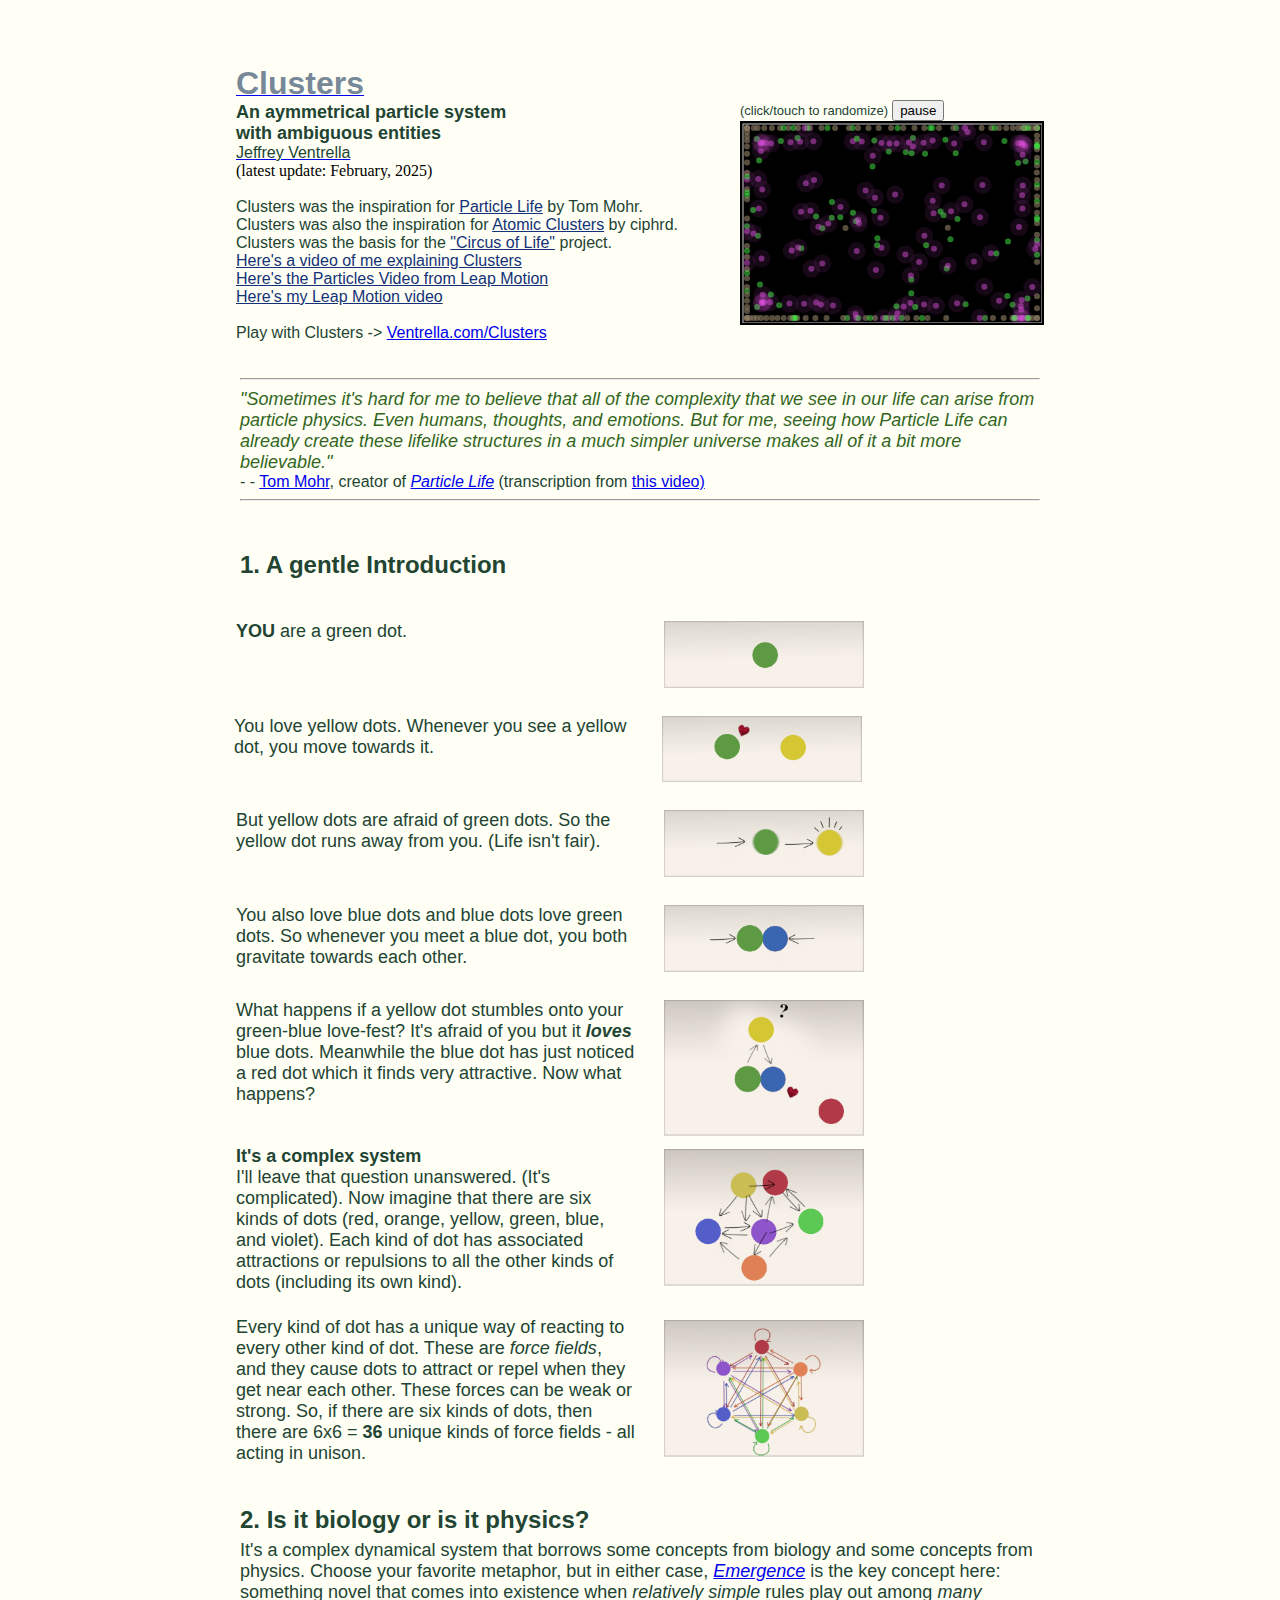
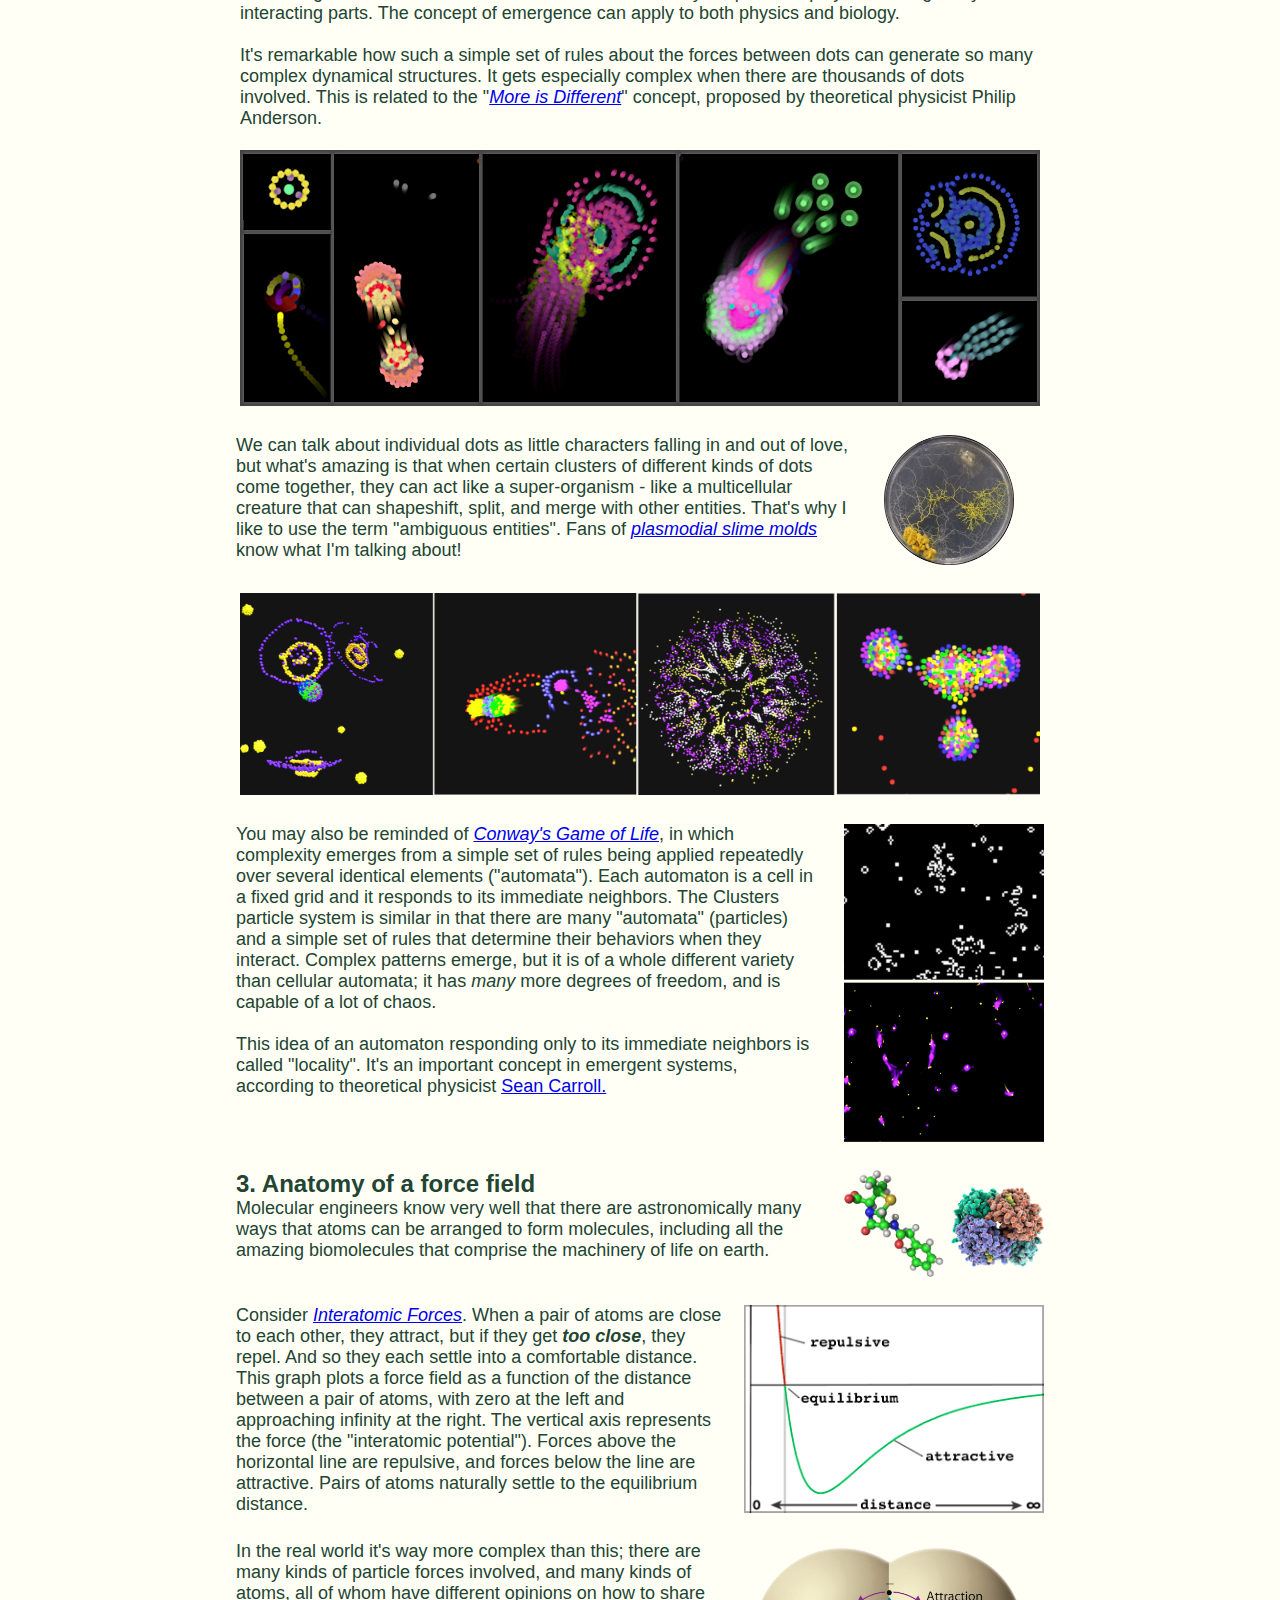
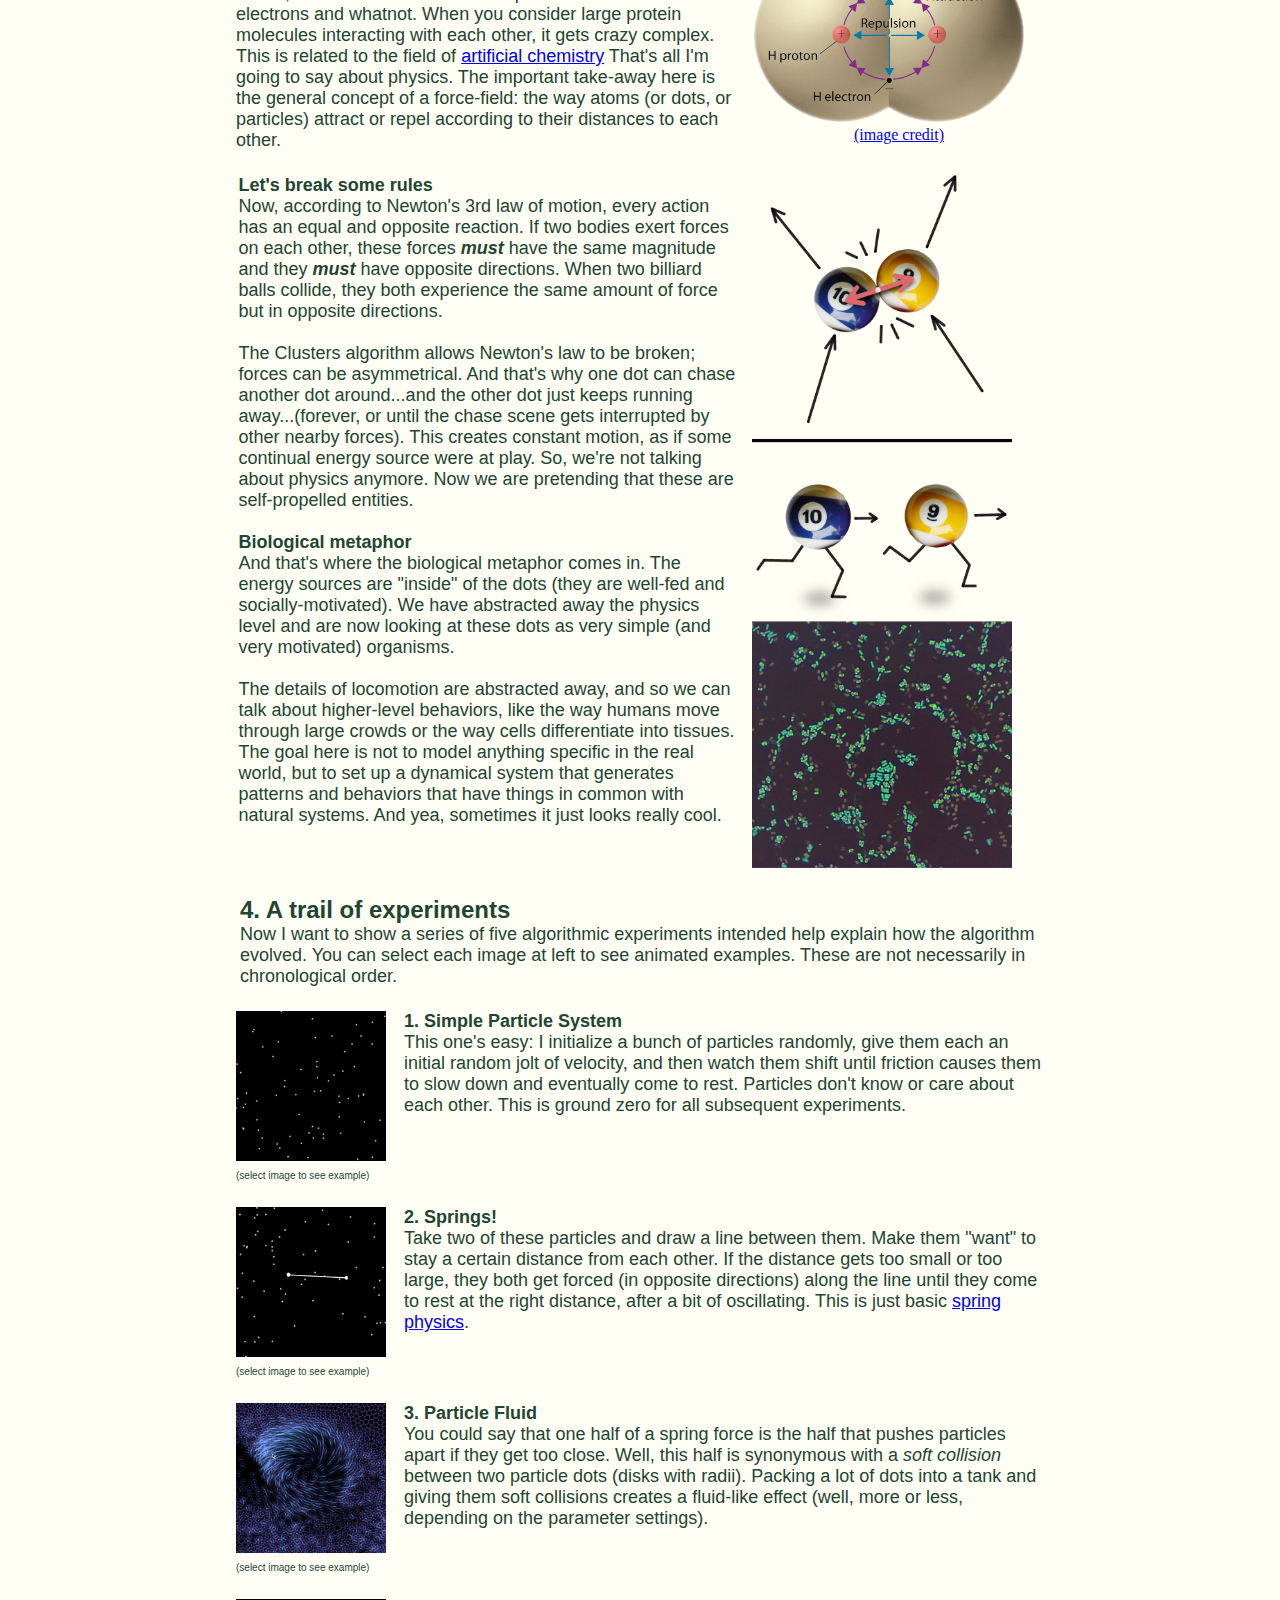
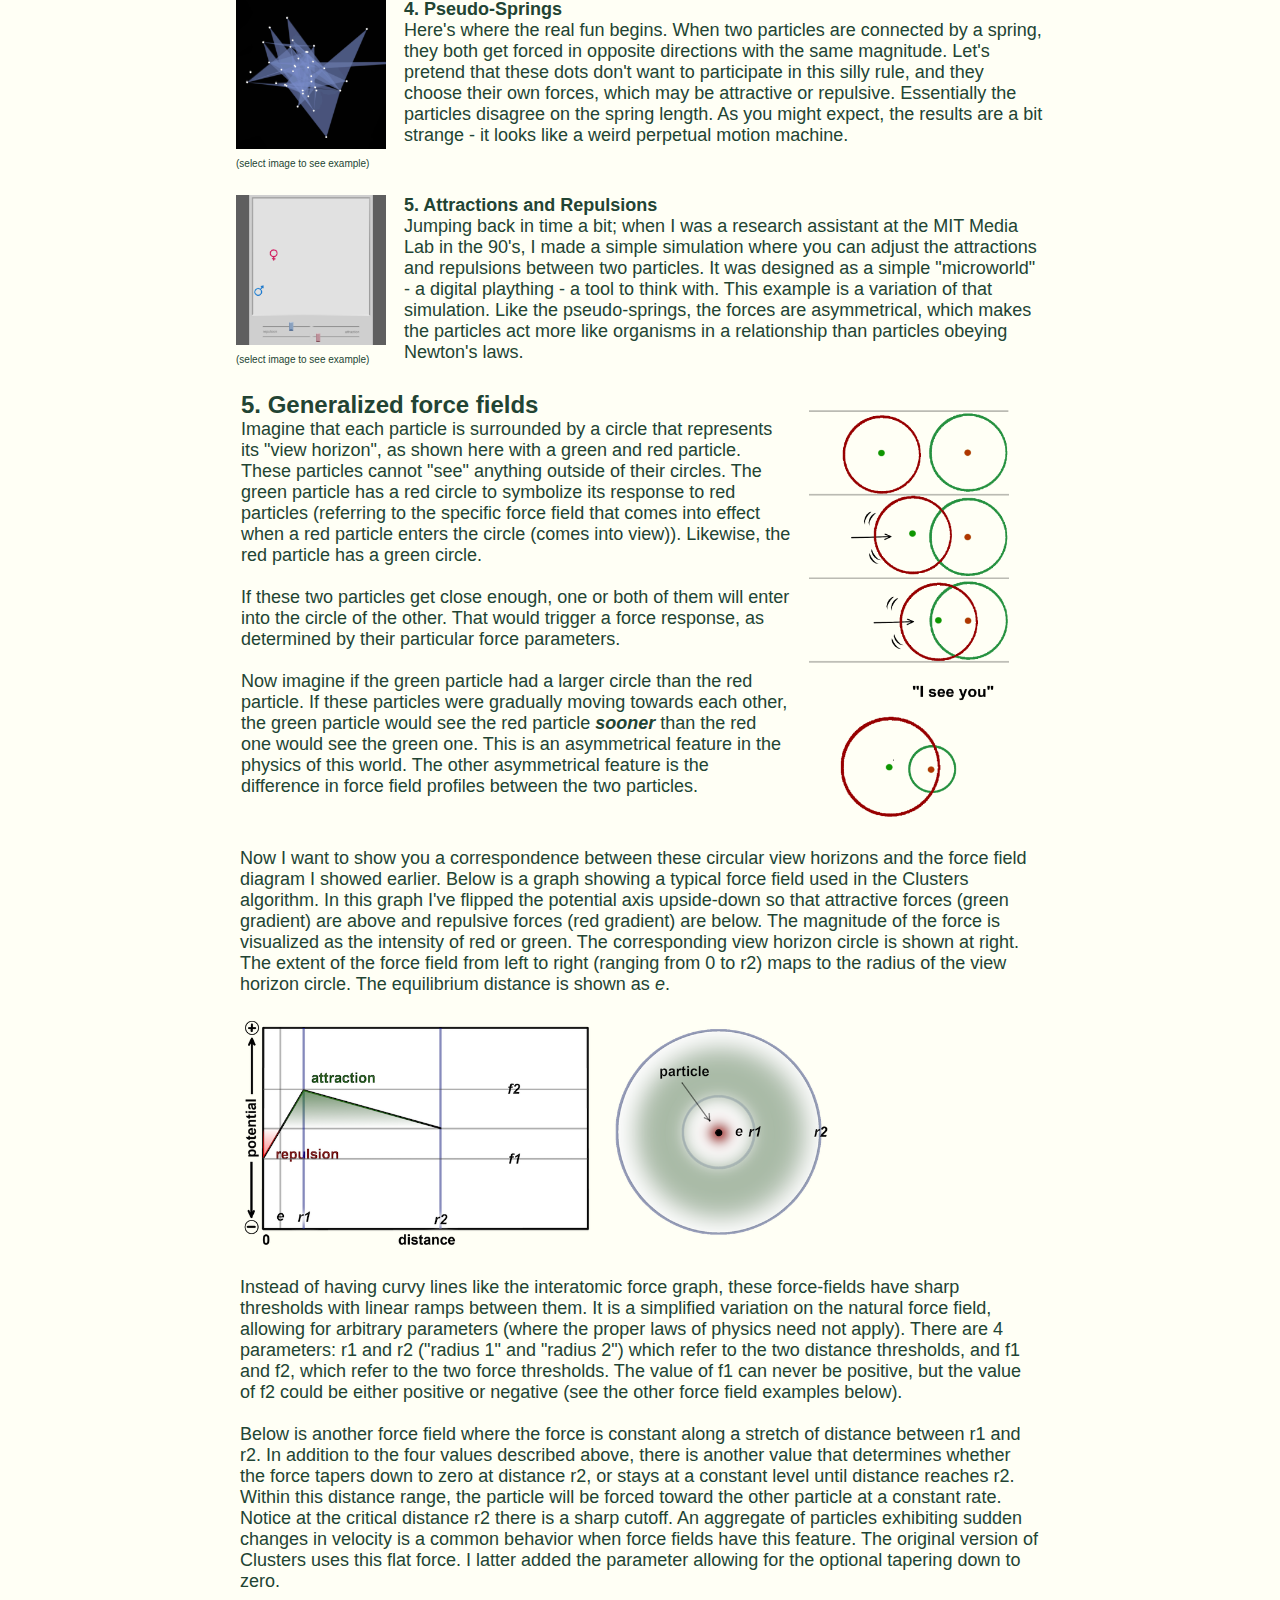
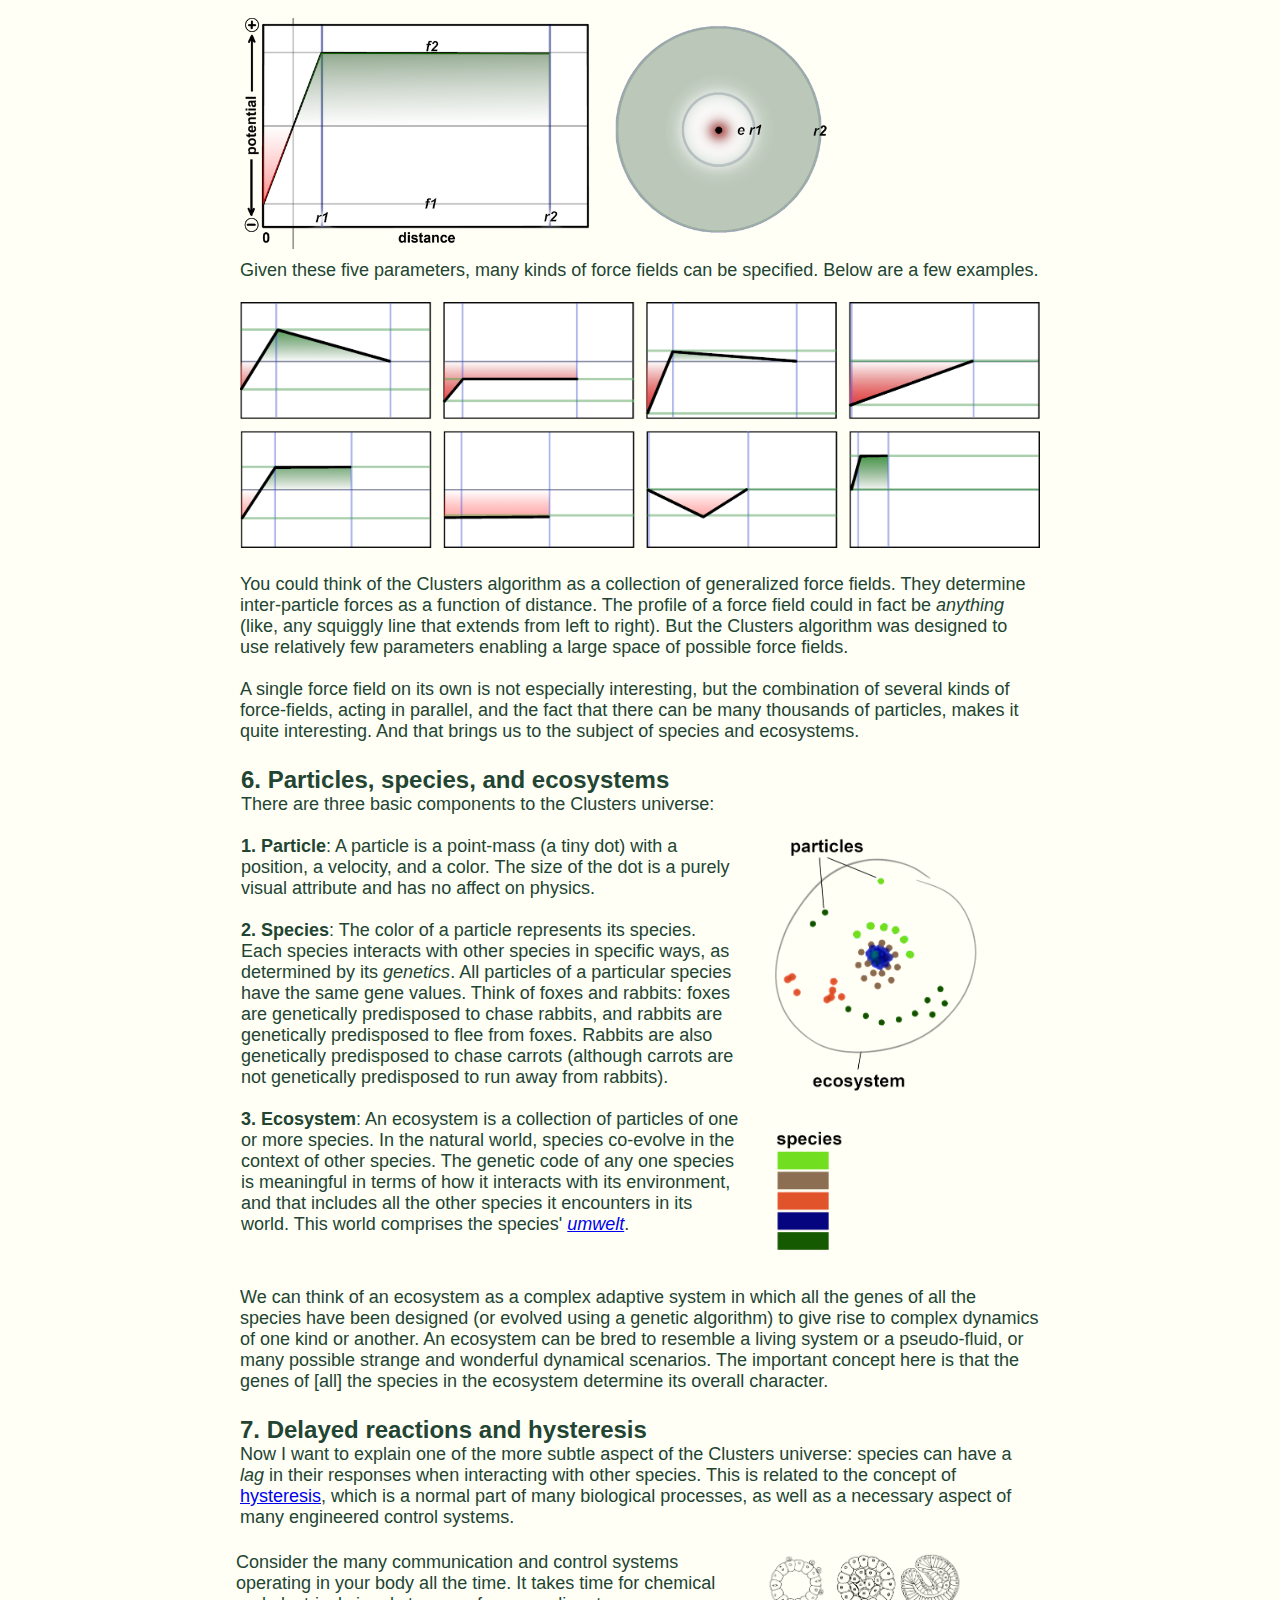
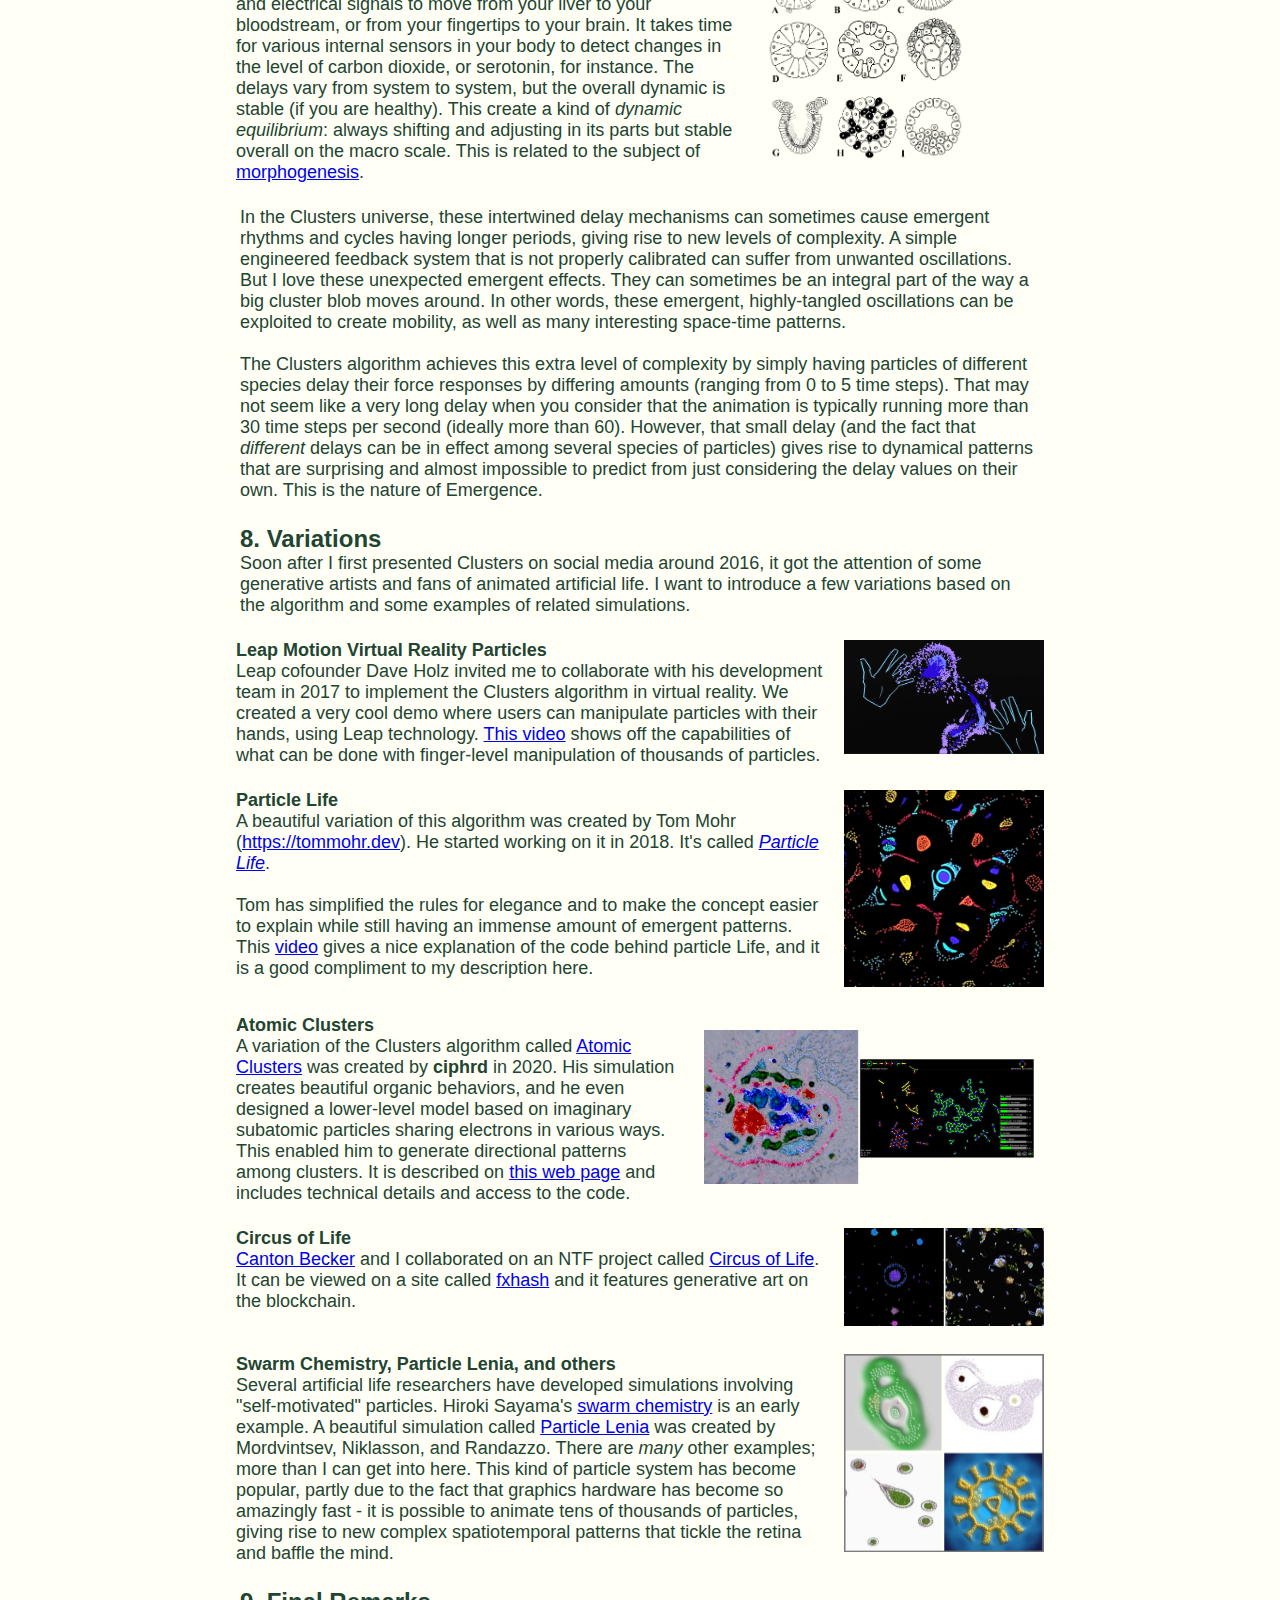
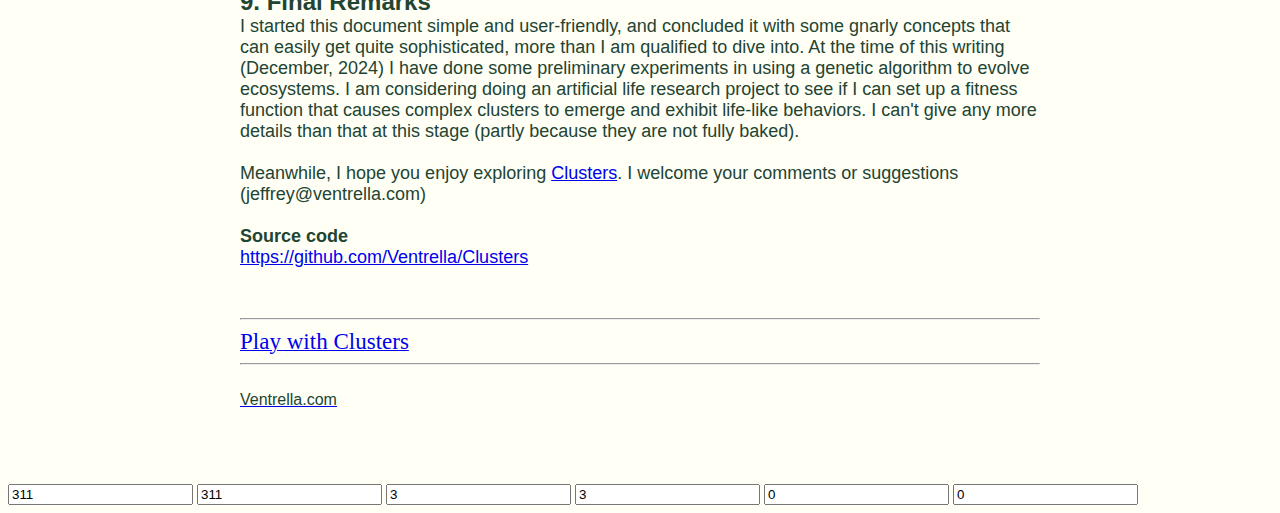
<file: intro.html>
﻿<!DOCTYPE html>
<html>
	<head>
		<title>
			Intro to Clusters
		</title>
	</head>
	<body 
		style="background-color: rgb(255, 255, 245);" 

		onload   = "clusters = new Clusters(); clusters.setCanvasSize( 300, 200 );  clusters.initialize(); adjustCanvas();"
	>
	
		<canvas id = "clustersCanvas" width="300" height="200" style="border: 2px solid black; background-color: #f0f0f0; display: block;"></canvas>		
		
		<script type = "text/javascript" src = "js/Math.js" 		></script>
		<script type = "text/javascript" src = "js/Vector2D.js" 	></script>
		<script type = "text/javascript" src = "js/GA.js"	 		></script>
		<script type = "text/javascript" src = "js/Species.js" 		></script>
		<script type = "text/javascript" src = "js/Particle.js" 	></script>
		<script type = "text/javascript" src = "js/Ecosystem.js"	></script>
		<script type = "text/javascript" src = "js/Sensor.js"		></script>
		<script type = "text/javascript" src = "js/ForceEditor.js" 	></script>
		<script type = "text/javascript" src = "js/View.js" 		></script>
		<script type = "text/javascript" src = "js/Clusters.js" 	></script>
        <div id = "mainPanel">
				
        <center>
        	<br>
        	<br>
        	<br>
			<table>
				<tr>
					<td valign = top width = 500  >		
						<a href="https://ventrella.com/Clusters/" target="_blank" >
							<font size = 6 face='Arial' color=#778899><b>Clusters</b></font>
						</a> 
						<br>   
						<font size = 4 face='Arial' color=#224433><b>An aymmetrical particle system <br>with ambiguous entities</b></font>		    
						<br>
						<a href="https://ventrella.com/Clusters/" target="_blank" >
							<font size = 3 face='Arial' color=#224433>Jeffrey Ventrella </font> 
						</a>  
						<br>(latest update: February, 2025)
						<br>
						<br>
						<font size = 3 face='Arial' color=#224433>	    
							Clusters was the inspiration for 
							<a href="https://particle-life.com/" target="_blank" style="color: rgb( 20, 50, 120);" >Particle Life</a> by Tom Mohr.
							<br>
							Clusters was  also the inspiration for 
							<a href="https://ciphrd.com/2020/06/01/atomic-clusters-a-molecular-particle-based-simulation/" 
							target="_blank" style="color: rgb( 20, 50, 120);" >Atomic Clusters</a> by ciphrd.
							<br>
							Clusters was the basis for the
							<a href="https://www.fxhash.xyz/generative/3377" 
							target="_blank" style="color: rgb( 20, 50, 120);" > "Circus of Life"</a> project.
							<br>
							<a href="https://vimeo.com/222974687" target="_blank" style="color: rgb( 20, 50, 120);" >
							Here's a video of me explaining Clusters</a>
							<br>
							<a href="https://www.youtube.com/watch?v=2GNmNjME2vg" target="_blank" style="color: rgb( 20, 50, 120);" >
							Here's the Particles Video from Leap Motion</a>
							<br>
							<a href="https://vimeo.com/275016027" target="_blank" style="color: rgb( 20, 50, 120);" >Here's my Leap Motion video</a>
							<br>
							<br>
						</font>
						<font size = 3 face='Arial' color=#224433>Play with Clusters ->
							<a href="http://www.ventrella.com/Clusters" target="_blank" >Ventrella.com/Clusters</a> 
						</font>
					</td>
					<td >		
						<!-- set canvas to be here -->
						<br>
						<font size = 2 face='Arial' color=#224433>(click/touch to randomize)</font>
						<button id = "buttonFreeze" class = "buttonClass" onmousedown  = "clusters.togglePause();" >pause</button>  						
					</td>
				</tr>
			</table>
        </center>

		<script>
			// JavaScript function to move the canvas into the table after page load
			function adjustCanvas() {
				// Get the canvas element
				var canvas = document.getElementById('clustersCanvas');
				
				// Find the second <td> (the placeholder where canvas should go)
				var tableCell = document.querySelector('table tr td:nth-child(2)');
				
				// Append the canvas to the second table cell
				tableCell.appendChild(canvas);
				
				// Adjust canvas drawing surface size
				canvas.width = 300;  // Set the internal drawing width (in pixels)
				canvas.height = 200; // Set the internal drawing height (in pixels)

				// Adjust the display size of the canvas (via CSS)
				canvas.style.width = "300px";  // Set visual display width (can be responsive if needed)
				canvas.style.height = "200px"; // Set visual display height (can be responsive if needed)
				
clusters.loadEcosystem( ECO_SMALL_BANG );				
			}
		</script>		
		
		<script>
			document.getElementById('clustersCanvas').addEventListener('click', function(event) {
				//var rect = this.getBoundingClientRect();
				//var mouseX = event.clientX - rect.left;
				//var mouseY = event.clientY - rect.top;
				//console.log('Mouse clicked at:', mouseX, mouseY);
		    	clusters.loadEcosystem( ECO_SMALL_BANG );
			});
		</script>		
		
        <center>
			<table>
				<tr>
					<td valign = top width = 800  >		        
						<font size = 4 face='Arial' color=#336622>
							<br>
							<hr>
							<em>"Sometimes it's hard for me to believe that all of the 
							complexity that we see in our life can arise from particle 
							physics. Even humans, thoughts, and emotions. But for me, 
							seeing how Particle Life can already create these lifelike 
							structures in a much simpler universe makes all of it a bit 
							more believable."
							</em>
							<br>
						</font>	
						<font size = 3 face='Arial' color=#224433>
							  - - <a href="https://tommohr.dev" target="_blank" >Tom Mohr</a>,
							  creator of 
							  <a href="https://particle-life.com/" target="_blank" ><em>Particle Life</em></a>
							   (transcription from 
					 		<a href="https://www.youtube.com/watch?v=p4YirERTVF0" target="_blank" >this video)</a>								 
							<br>
							<hr>
							<br>
							<br>
						</font>	
					</td>
				</tr>
			</table>
        
        
        
<!--        
			<table>
				<tr>
					<td valign = top width = 500  >		
						<a href="https://ventrella.com/Clusters/" target="_blank" >
							<font size = 6 face='Arial' color=#556688><b>Clusters</b></font>
						</a> 
						<br>   
						<font size = 4 face='Arial' color=#224433><b>An emergent particle system with ambiguous entities</b></font>		    
						<br>
						<br>
						<font size = 3 face='Arial' color=#224433>Jeffrey Ventrella, 2024</font>	
(<a href="http://www.ventrella.com" target="_blank" >Ventrella.com</a>)
							    
					</td>
					<td valign = top width = 300  >		
						<canvas id = "demoCanvas" width = 300 height = 200 data1 = 11 ></canvas>
					</td>
				</tr>
			</table>
-->



			<table>
				<tr>
					<td valign = top width = 800  >		
						<font size = 5 face='Arial' color=#224433>
							 <b>1. A gentle Introduction</b> 
						</font>	
					</td>
				</tr>
			</table>
			<br>
			<br>
			<!--
			<table>
				<tr>
					<td valign = top width = 400  >		
						<font size = 4 face='Arial' color=#224433>
							Here's how it works: 
						</font>	
					</td>
					<td width = 400  >		
					</td>
				</tr>
			</table>
			-->
			<table>
				<tr>
					<td valign = top width = 400  >		
						<font size = 4 face='Arial' color=#224433>
							<b>YOU</b> are a green dot. 
						</font>	
					</td>
					</td>
					<td width = 20  ></td>
					<td width = 380  >		
						<img src = "images/green-dot.png" width = 200></img></a>	
					</td>
				</tr>
			</table>
			<br>
			<table>
				<tr>
					<td valign = top width = 400  >		
						<font size = 4 face='Arial' color=#224433>
							You love yellow dots. Whenever you see a yellow dot, you move towards it.  
						</font>	
					</td>
					</td>
					<td width = 20  ></td>
					<td width = 380  >		
						<img src = "images/green-yellow.png" width = 200></img></a>	
					<td>
				</tr>
			</table>
			<br>
			<table>
				<tr>
					<td valign = top width = 400  >		
						<font size = 4 face='Arial' color=#224433>
							But yellow dots are afraid of green dots. 
							So the yellow dot runs away from you. (Life isn't fair). 
						</font>	
					</td>
					<td valign = top width = 20  ></td>
					<td valign = top width = 380  >		
						<img src = "images/green-yellow-chase.png" width = 200></img></a>	
					</td>
				</tr>
			</table>
			<br>
			<table>
				<tr>
					<td valign = top width = 400  >		
						<font size = 4 face='Arial' color=#224433>
							You also love blue dots and blue dots love green dots. So whenever you meet a blue dot,
							you both gravitate towards each other. 
						</font>	
					</td>
					<td width = 20  ></td>
					<td width = 380  >		
						<img src = "images/green-blue.png" width = 200></img></a>	
					</td>
				</tr>
			</table>
			<br>
			<table>
				<tr>
					<td valign = top width = 400  >		
						<font size = 4 face='Arial' color=#224433>
							What happens if a yellow dot stumbles onto your green-blue 
							love-fest? It's afraid of you but it <em><b>loves</b></em> blue dots. 
							Meanwhile the blue dot has just noticed a red dot 
							which it finds very attractive. Now what happens?
						</font>	
					</td>
					<td width = 20  ></td>
					<td width = 380  >		
						<img src = "images/stumble.png" width = 200></img></a>	
					</td>
				</tr>
			</table>	
			<table>
				<tr>
					<td  valign = top width = 400  >		
						<font size = 4 face='Arial' color=#224433>
							<b>It's a complex system</b>
						</font>	
						<br>
						<font size = 4 face='Arial' color=#224433>
							I'll leave that question unanswered. (It's complicated). 
							Now imagine that there are six kinds of dots (red, orange, 
							yellow, green, blue, and violet). Each kind of dot has associated 
							attractions or repulsions to all the other kinds of dots 
							(including its own kind). 
						</font>	
					</td>
					<td width = 20  ></td>
					<td width = 380  >		
						<img src = "images/six-colors.png" width = 200></img></a>	
					</td>
				</tr>
			</table>
			<br>
			<table>
				<tr>
					<td valign = top width = 400 >		
						<font size = 4 face='Arial' color=#224433>
							Every kind of dot has a unique way of reacting to every 
							other kind of dot. These are <em>force fields</em>, and they cause 
							dots to attract or repel when they get near each other. These 
							forces can be weak or strong. So, if there are six kinds of 
							dots, then there are 6x6 = <b>36</b> unique 
							kinds of force fields - all acting in unison.							
						</font>	
					</td>
					<td width = 20  ></td>
					<td width = 380  >		
						<img src = "images/graph.png" width = 200></img></a>	
					</td>
				</tr>
			</table>
			<br>
			<br>
			<table>
				<tr>
					<td valign = top width = 800  >		
						<font size = 5 face='Arial' color=#224433>
							<b>2. Is it biology or is it physics?</b> 
						</font>	
					</td>
				</tr>
			</table>
			<table>
				<tr>
					<td valign = top width = 800  >
						<font size = 4 face='Arial' color=#224433>
							It's a complex dynamical system that borrows some concepts from 
							biology and some concepts from physics. Choose your favorite 
							metaphor, but in either case, 
							<a href="https://en.wikipedia.org/wiki/Emergence" target="_blank" ><em>Emergence</em></a>							
							is the key concept here: something novel that comes into existence 
							when <em>relatively simple</em> rules play out among <em>many</em> 
							interacting parts. The concept of emergence can apply to both physics and biology.
							<br>
							<br>
							It's remarkable how such a simple 
							set of rules about the forces between dots can generate so many 
							complex dynamical structures. It gets especially complex when 
							there are thousands of dots involved. This is related to the 
							"<a href="https://www.nature.com/articles/s42254-022-00483-x" target="_blank" ><em>More is Different</em></a>"
							concept, proposed by theoretical physicist Philip Anderson.
							<br>
							<br>
							<img src = "images/entities.png" width = 800></img></a>	
						</font>	
					</td>
				</tr>
			</table>
			<br>
			
			
			<table>
				<tr>
					<td valign = top width = 620 >		
						<font size = 4 face='Arial' color=#224433>
							We can talk about individual dots as little characters falling 
							in and out of love, but what's amazing is that when certain 
							clusters of different kinds of dots come together, they can 
							act like a super-organism - like a multicellular creature that
							can shapeshift, split, and merge with other entities. 
							That's why I like to use the term "ambiguous entities". Fans of 
							<a href="https://en.wikipedia.org/wiki/Slime_mold" target="_blank" ><em>plasmodial slime molds</em></a>
							know what I'm talking about!							
						</font>	
					</td>
					<td width = 20  ></td>
					<td width = 160  >		
						<a href="https://en.wikipedia.org/wiki/Slime_mold" target="_blank" >
						<img src = "images/slime.png" width = 130></img></a>
					</td>
				</tr>
			</table>
			<br>
			<table>
				<tr>
					<td valign = top width = 800  >
						<font size = 4 face='Arial' color=#224433>
							<img src = "images/gallery.png" width = 800></img></a>								
						</font>	
					</td>
				</tr>
			</table>
			<br>
			<table>
				<tr>
					<td valign = top width = 580 >		
						<font size = 4 face='Arial' color=#224433>
							You may also be reminded of 
							<a href="https://en.wikipedia.org/wiki/Conway%27s_Game_of_Life" target="_blank" ><em>Conway's Game of Life</em></a>, 
							in which complexity emerges from a simple 
							set of rules being applied repeatedly over several identical 
							elements ("automata"). Each automaton is a cell in a fixed 
							grid and it responds to its immediate neighbors. 
							The Clusters particle system is similar in that there are many 
							"automata" (particles)  and a simple set of rules that determine 
							their behaviors when they interact. Complex patterns emerge, 
							but it is of a whole different variety than cellular automata; it has
							<em>many</em> more degrees of freedom, and is capable of a lot of chaos.
							<br>
							<br>
							This idea of an automaton responding only to its immediate 
							neighbors is called "locality". It's an important concept in 
							emergent systems, according to theoretical physicist 
							<a href="https://www.preposterousuniverse.com/podcast/2024/11/11/295-solo-emergence-and-layers-of-reality/" target="_blank" >
							Sean Carroll. 
						</font>	
					</td>
					<td width = 20  ></td>
					<td width = 200  >		
						<a href="https://en.wikipedia.org/wiki/Conway%27s_Game_of_Life" target="_blank" >
						<img src = "images/life.png" width = 200></img></a>
					</td>
				</tr>
			</table>
			<br>
			<table>
				<tr>
					<td valign = top width = 590 >		
						<font size = 5 face='Arial' color=#224433>
							<b>3. Anatomy of a force field</b>
						</font>	
						<br>
						<font size = 4 face='Arial' color=#224433>
							Molecular engineers know very well that there are astronomically many ways that atoms can 
							be arranged to form molecules, including all the amazing biomolecules that comprise the machinery of life on earth.
						</font>	
					</td>
					<td width = 10  ></td>
					<td width = 200  >		
						<img src = "images/molecules.png" width = 200></img></a>	
					</td>
				</tr>
			</table>
			<br>
			<table>
				<tr>
					<td valign = top width = 490 >		
						<font size = 4 face='Arial' color=#224433>
							Consider 
							<a href="https://en.wikipedia.org/wiki/Interatomic_potential" target="_blank" ><em>Interatomic Forces</em></a>.
							When a pair of atoms are close to each other, they attract, 
							but if they get <em><b>too close</b></em>, they repel. And so 
							they each settle into a comfortable distance. This graph plots a 
							force field as a function of the distance between a pair of atoms, with zero at the left and 
							approaching infinity at the right. The vertical axis represents the force 
							(the "interatomic potential"). Forces above 
							the horizontal line are repulsive, and forces below the line are 
							attractive. Pairs of atoms naturally settle to the equilibrium distance.
						</font>	
					</td>
					<td width = 10  ></td>
					<td width = 300  >		
						<img src = "images/interatomic.png" width = 300></img></a>	
					</td>
				</tr>
			</table>
			<br>
			<table>
				<tr>
					<td valign = top width = 500 >		
						<font size = 4 face='Arial' color=#224433>
							In the real world it's way more complex than this; there 
							are many kinds of particle forces involved, and many kinds of 
							atoms, all of whom have different opinions on how to share 
							electrons and whatnot. When you consider large protein 
							molecules interacting with each other, it gets crazy complex. 
							This is related to the field of 
							<a href="https://en.wikipedia.org/wiki/Artificial_chemistry" target="_blank" >artificial chemistry</a>	
							That's all I'm going to say about physics. The important 
							take-away here is the general concept of a force-field:  
							the way atoms (or dots, or particles) attract or repel 
							according to their distances to each other. 
						</font>	
					</td>
					<td width = 10  ></td>
					<td width = 290  >		
					 <a href="http://saylordotorg.github.io/text_general-chemistry-principles-patterns-and-applications-v1.0/s12-05-lewis-structures-and-covalent-.html" target="_blank" ><img src = "images/H.png" width = 270></img></a>	
					 <br>

<a href="http://saylordotorg.github.io/text_general-chemistry-principles-patterns-and-applications-v1.0/s12-05-lewis-structures-and-covalent-.html" target="_blank" ><center>(image credit)</center></img></a>	



					</td>
				</tr>
			</table>
			<br>
			<table>
				<tr>
					<td valign = top width = 500 >		
						<font size = 4 face='Arial' color=#224433>
							<b>Let's break some rules</b>
						</font>	
						<br>
						<font size = 4 face='Arial' color=#224433>
							Now, according to Newton's 3rd law of motion, every action has 
							an equal and opposite reaction. If two bodies 
							exert forces on each other, these forces <b><em>must</em></b> 
							have the same magnitude and they <b><em>must</em></b> have opposite directions. 
							When two billiard balls collide, they both experience the same amount of force but in opposite directions. 						
							<br>
							<br>
							The Clusters 
							algorithm allows Newton's law to be broken; forces can be asymmetrical. And that's why one dot 
							can chase another dot around...and the other dot just keeps 
							running away...(forever, or until the chase scene gets interrupted by other 
							nearby forces). This creates constant motion, as if some 
							continual energy source were at play. So, we're not talking 
							about physics anymore. Now we are pretending that these are self-propelled entities. 
							<br>
							<br>
						<font size = 4 face='Arial' color=#224433>
							<b>Biological metaphor</b>
						</font>	
						<br>
							And that's where the biological metaphor comes in. The energy sources are 
							"inside" of the dots (they are well-fed and socially-motivated). 
							We have abstracted away the physics level and are now looking at 
							these dots as very simple (and very motivated) organisms.
							<br>
							<br>
							The details of locomotion
							are abstracted away, and so we can talk about higher-level behaviors, like 
							the way humans move through large crowds or the way cells differentiate 
							into tissues.
							The goal here is not to model anything specific in the real world, but 
							to set up a dynamical system that generates patterns and behaviors 
							that have things in common with natural systems. And yea, sometimes 
							it just looks really cool.
						</font>	
					</td>
					<td width = 5  ></td>
					<td width = 290  >		
						<img src = "images/organisms.png" width = 260></img></a>	
					</td>
				</tr>
			</table>
			<br>
			<table>
				<tr>
					<td valign = top width = 800  >		

						<font size = 5 face='Arial' color=#224433>
							<b>4. A trail of experiments</b>
						</font>	
						<br>
						<font size = 4 face='Arial' color=#224433>
							Now I want to show a series of five algorithmic experiments
							intended help explain how the algorithm evolved. You can select 
							each image at left to see animated examples. These are not 
							necessarily in chronological order.
							
						</font>	
					</td>
				</tr>
			</table>
			<br>			
			<table>
				<tr>
					<td width = 150  >		
  						<a href="p-system/index1.html" target="_blank" >
  						<img src = "images/experiment-1.png" width = 150></img></a>
						<font size = 1 face='Arial' color=#224433>
							(select image to see example)
						</font>	
					</td>
					<td width = 10  ></td>
					<td valign = top width = 640 >		
						<font size = 4 face='Arial' color=#224433>
							<b>1. Simple Particle System</b>
							<br>
							This one's easy: I initialize a bunch of particles randomly,
							give them each an initial random jolt of velocity, and then watch them 
							shift until friction causes them to slow down and eventually come to rest. 
							Particles don't know or care about each other. This is ground zero for
							all subsequent experiments.
						</font>	
					</td>
				</tr>
			</table>
			<br>
			<table>
				<tr>
					<td width = 150  >		
  						<a href="p-system/index2.html" target="_blank" >
  						<img src = "images/experiment-2.png" width = 150></img></a>
						<font size = 1 face='Arial' color=#224433>
							(select image to see example)
						</font>	
					</td>
					<td width = 10  ></td>
					<td valign = top width = 640 >		
						<font size = 4 face='Arial' color=#224433>
							<b>2. Springs!</b>
							<br>
							Take two of these particles and draw a line between them. Make 
							them "want" to stay a certain distance from each other. If the 
							distance gets too small or too large, they both get forced 
							(in opposite directions) along the line until they 
							come to rest at the right distance, after a bit of oscillating.
							This is just basic 
  							<a href="https://en.wikipedia.org/wiki/Hooke%27s_law" target="_blank" >spring physics</a>.
						</font>	
					</td>
				</tr>
			</table>
			<br>
			
			<table>
				<tr>
					<td width = 150  >		
  						<a href="https://www.ventrella.com/ParticleFluid/" target="_blank" >
  						<img src = "images/experiment-3.png" width = 150></img></a>
						<font size = 1 face='Arial' color=#224433>
							(select image to see example)
						</font>	
					</td>
					<td width = 10  ></td>
					<td valign = top width = 640 >		
						<font size = 4 face='Arial' color=#224433>
							<b>3. Particle Fluid</b>
							<br>
							You could say that one half of a spring force is the half that 
							pushes particles apart if they get too close. Well, this half 
							is synonymous with a <em>soft collision</em> between two particle dots (disks with radii). Packing a lot
							of dots into a tank and giving them soft collisions creates a 
							fluid-like effect (well, more or less, depending on the parameter settings).
						</font>	
					</td>
				</tr>
			</table>
			<br>
			
			
			<table>
				<tr>
					<td width = 150  >		
  						<a href="https://www.ventrella.com/PseudoSprings/" target="_blank" >
  						<img src = "images/experiment-4.png" width = 150></img></a>
						<font size = 1 face='Arial' color=#224433>
							(select image to see example)
						</font>	
					</td>
					<td width = 10  ></td>
					<td valign = top width = 640 >		
						<font size = 4 face='Arial' color=#224433>
							<b>4. Pseudo-Springs</b>
							<br>
							Here's where the real fun begins. When two particles are 
							connected by a spring, they both get forced in opposite 
							directions with the same magnitude. Let's pretend that these dots 
							don't want to participate in this silly rule, and they choose 
							their own forces, which may be attractive or repulsive. 
							Essentially the particles disagree on the spring length.
							As you might expect, the results are a bit strange - it looks 
							like a weird perpetual motion machine.
						</font>	
					</td>
				</tr>
			</table>
			<br>
			<table>
				<tr>
					<td width = 150  >		
  						<a href="https://www.ventrella.com/Alife/Microworld/Index.html" target="_blank" >
  						<img src = "images/experiment-5.png" width = 150></img></a>
						<font size = 1 face='Arial' color=#224433>
							(select image to see example)
						</font>	
					</td>
					<td width = 10  ></td>
					<td valign = top width = 640 >		
						<font size = 4 face='Arial' color=#224433>
							<b>5. Attractions and Repulsions</b>
							<br>
							Jumping back in time a bit; when I was a research assistant at the MIT Media Lab in the 
							90's, I made a simple simulation where you can adjust the 
							attractions and repulsions between two particles. It was designed
							as a simple "microworld" - a digital plaything - a tool to 
							think with. This example is a variation of that simulation. Like the pseudo-springs, 
							the forces are asymmetrical, which makes the particles act more like 
							organisms in a relationship than particles obeying Newton's laws.
						</font>	
					</td>
				</tr>
			</table>
			<br>
			<table>
				<tr>
					<td valign = top width = 550  >	
						<font size = 5 face='Arial' color=#224433>
							<b>5. Generalized force fields</b>
						</font>	
						
						<!--
						<font size = 4 face='Arial' color=#224433>
							<b>View horizon</b>
						</font>
						-->	
						<br>
						<font size = 4 face='Arial' color=#224433>
							Imagine that each particle is surrounded by a circle that 
							represents its "view horizon", as shown here with a green and red 
							particle. These particles cannot "see" anything outside of 
							their circles. The green particle has a red circle to symbolize
							its response to red particles (referring to the specific 
							force field that comes into effect when a red 
							particle enters the circle (comes into view)). Likewise, the 
							red particle has a green circle. 
							<!--
							Since the physics in this 
							world is an asymmetric, we need to specify all possible 
							combinations of two particles in terms of color.
							-->
							<br>
							<br>
							If these two particles get close enough, one or both of them will enter 
							into the circle of the other. That would
							trigger a force response, as determined by their particular 
							force parameters. 
							<br>
							<br>
							Now imagine if the green particle had a larger circle 
							than the red particle. If these particles were gradually moving 
							towards each other, the green particle would see the red 
							particle <em><b>sooner</b></em> than the red one would see the green one. 
							This is an asymmetrical feature in the physics of this 
							world. The other asymmetrical feature is the difference in 
							force field profiles between the two particles. 
						</font>	
					</td>
					<td width = 10  ></td>
					<td width = 230  >		
						<br>
						<img src = "images/view-horizon.png" width = 200></img></a>	
					</td>
					<!--
					<td valign = top width = 200  >		
						<canvas id = "demoCanvas2" width = 200 data1 = 12 ></canvas>
					</td>
					-->
				</tr>
			</table>
			<br>
			
			
			
			<table>
				<tr>
					<td valign = top width = 800  >		
						<!--
						<font size = 4 face='Arial' color=#224433>
							<b>Generalized force fields</b>
						</font>	
						<br>
						-->
						<font size = 4 face='Arial' color=#224433>
							Now I want to show you a correspondence between these circular 
							view horizons and the force field diagram I showed earlier.
							Below is a graph showing a typical force field used in 
							the Clusters algorithm. In this graph I've flipped the potential axis 
							upside-down so that attractive forces (green gradient) are above 
							and repulsive forces (red gradient) are below. The magnitude 
							of the force is visualized as the intensity of red or green. The 
							corresponding view horizon circle is 
							shown at right. The extent of the force field from left to 
							right (ranging from 0 to r2) maps to the radius of 
							the view horizon circle. The equilibrium distance is shown as <em>e</em>. 
							<br>
							<br>							
							<img src = "images/force-field-1.png" width = 600></img></a>	
							<br>							
							<br>							
							Instead of having curvy lines like the interatomic force graph,
							these force-fields have sharp thresholds with linear ramps 
							between them. It is a simplified variation on the natural force 
							field, allowing for arbitrary parameters (where the proper 
							laws of physics need not apply). There are 4 parameters: r1 and 
							r2 ("radius 1" and "radius 2") which refer to the two distance thresholds, 
							and f1 and f2, which refer to the two force thresholds. The 
							value of f1 can never be positive, but the value of f2 could be 
							either positive or negative (see the other force field examples below).
							<br>
							<br>		
							Below is another force field where the force is constant along 
							a stretch of distance between r1 and r2. In addition to the four values described above, there is 
							another value that determines whether the force tapers down to 
							zero at distance r2, or stays at a constant level until distance reaches r2. Within this distance 
							range, the particle will be forced toward the 
							other particle at a constant rate. Notice at the critical 
							distance r2 there is a sharp cutoff. An aggregate of particles 
							exhibiting sudden changes in velocity is a common behavior when 
							force fields have this feature. The original version of Clusters 
							uses this flat force. I latter added the parameter allowing for 
							the optional tapering down to zero.
							<br>
							<br>		
							<img src = "images/force-field-2.png" width = 600></img></a>	
						</font>	
						<br>
					</td>
				</tr>
			</table>
			<table>
				<tr>
					<td valign = top width = 800  >		
						<font size = 4 face='Arial' color=#224433>
							Given these five parameters, many kinds of force fields 
							can be specified. Below are a few examples.
							<br>
							<br>
							<img src = "images/crazy-force-fields.png" width = 800></img></a>	
							<br>
							<br>
							You could think of the Clusters algorithm as a collection of generalized 
							force fields. They determine inter-particle forces as a function
							of distance. The profile of a force field could in fact be <em>anything</em> 
							(like, any squiggly line that extends from left to right).
							But the Clusters algorithm was designed to use relatively few 
							parameters enabling a large space of possible force fields. 
							<br>
							<br>
							A single force field on its own is not especially interesting, 
							but the combination of several kinds of force-fields, acting 
							in parallel, and the 
							fact that there can be many thousands of particles, makes it quite 
							interesting. And that brings us to the subject of species and ecosystems. 
							
						</font>	
						<br>
					</td>
				</tr>
			</table>
			<br>
			<table>
				<tr>
					<td valign = top width = 500  >			
						<font size = 5 face='Arial' color=#224433>
							<b>6. Particles, species, and ecosystems</b>
						</font>	
						<br>
						<font size = 4 face='Arial' color=#224433>
							There are three basic components to the Clusters universe: 
							<br>
							<br>
							<b>1. Particle</b>: A particle is a point-mass (a tiny dot) 
							with a position, a velocity, and a color. The size of the dot 
							is a purely visual attribute and has no affect on physics. 
							<br>
							<br>
							<b>2. Species</b>: The color of a particle represents its 
							species. Each species interacts with other 
							species in specific ways, as determined by its <em>genetics</em>. 
							All particles of a particular species have the same gene values. Think of 
							foxes and rabbits: foxes are genetically predisposed to chase 
							rabbits, and rabbits are genetically predisposed to flee from foxes. 
							Rabbits are also genetically predisposed to chase carrots (although 
							carrots are not genetically predisposed to run away from rabbits). 
							<br>
							<br>
							<b>3. Ecosystem</b>: An ecosystem is a collection of 
							particles of one or more species.
							In the natural world, species co-evolve in the context of other 
							species. The genetic code of any one species is meaningful in 
							terms of how it interacts with its environment, and that includes 
							all the other species it encounters in its world. This world comprises the species'							
							<a href="https://www.ventrella.com/PseudoSprings/" target="_blank" ><em>umwelt</em></a>.
						</font>	
					</td>
					<td valign = top width = 20  >		
					</td>	
					<td valign = top width = 270  >	
						<br>	
						<br>	
						<br>	
						<br>	
						<img src = "images/ontology.png" width = 210></img></a>				
					</td>	
				</tr>
			</table>
			<br>
			<table>
				<tr>
					<td valign = top width = 800  >			
						<font size = 4 face='Arial' color=#224433>
							We can think of an ecosystem as a complex adaptive system in which 
							all the genes of all the species have been designed (or evolved
							using a genetic algorithm) to give rise to complex dynamics of 
							one kind or another. An ecosystem can be bred to resemble a 
							living system or a pseudo-fluid, or many possible strange and 
							wonderful dynamical scenarios. 
							The important concept here is that the genes of [all] the 
							species in the ecosystem determine its overall character. 
						</font>	
					</td>
				</tr>
			</table>	
			<br>
			<table>
				<tr>
					<td valign = top width = 800  >			
						<font size = 5 face='Arial' color=#224433>
							<b>7. Delayed reactions and hysteresis</b>
						</font>	
						<br>
						<font size = 4 face='Arial' color=#224433>
							Now I want to explain one of the more subtle aspect of the 
							Clusters universe: species can have a <em>lag</em> in their responses 
							when interacting with other species. This is related to the 
							concept of <a href="https://en.wikipedia.org/wiki/Hysteresis" target="_blank" >hysteresis</a>, 
							which is a normal part of many biological processes, as well as
							a necessary aspect of many engineered control systems. 
						</font>	
					</td>
				</tr>
			</table>	
			<br>
			<table>
				<tr>
					<td valign = top width = 500  >			
						<font size = 4 face='Arial' color=#224433>
							Consider the many communication and control
							systems operating in your body all the time. 
							It takes time for chemical and electrical signals to move from your liver to 
							your bloodstream, or from your fingertips to your brain. 
							It takes time for various internal sensors  
							in your body to detect changes in the level of carbon dioxide, 
							or serotonin, for instance. The delays vary from system to system, but the overall
							dynamic is stable (if you are healthy). This create a kind of 
							<em>dynamic equilibrium</em>: always shifting and adjusting 
							in its parts but stable overall on the macro scale.
							This is related to the subject of 
							<a href="https://en.wikipedia.org/wiki/Morphogenesis" target="_blank" >morphogenesis</a>. 
						</font>	
					</td>
					<td valign = top width = 20  >	
					</td>	
					<td valign = top width = 280  >	
						<a href="https://www.researchgate.net/figure/Different-types-of-morphogenesis-in-sponges-resulting-in-larva-formation-A-Cell_fig8_235891173" target="_blank" ><img src = "images/morph.png" width = 200></img></a>
					</td>	
				</tr>
			</table>	
			<br>
			<table>
				<tr>
					<td valign = top width = 800  >			
						<font size = 4 face='Arial' color=#224433>
							In the Clusters universe, these intertwined delay mechanisms 
							can sometimes cause emergent 
							rhythms and cycles having longer periods, giving rise to new 
							levels of complexity. A simple engineered feedback system that is not 
							properly calibrated can suffer from unwanted oscillations. 
							But I love these unexpected emergent effects. They can sometimes
							be an integral part of the way 
							a big cluster blob moves around. In other words, these emergent,
							highly-tangled oscillations can be exploited to create mobility, as well as 
							many interesting space-time patterns.  
							<br>
							<br>
							The Clusters algorithm achieves this extra level of complexity 
							by simply having particles of different species delay their 
							force responses by differing amounts (ranging from 0 to 5 time steps). 
							That may not seem 
							like a very long delay when you consider that the animation is 
							typically running more than 30 time steps per second (ideally more than 60). 
							However, that small delay (and the fact that <em>different</em> 
							delays can be in effect among several species of particles) 
							gives rise to dynamical patterns that are surprising and almost
							impossible to predict from just considering the delay values 
							on their own. This is the nature of Emergence.
						</font>	
					</td>	
				</tr>
			</table>
			<br>
			
			
			<table>
				<tr>
					<td valign = top width = 800  >		
						<font size = 5 face='Arial' color=#224433>
							<b>8. Variations</b> 
						</font>	
						<br>
						<font size = 4 face='Arial' color=#224433>
							Soon after I first presented Clusters on social media around 
							2016, it got the 
							attention of some generative artists and fans of animated 
							artificial life. I want to introduce a few variations based 
							on the algorithm and some examples of related simulations.
						</font>	
					</td>
				</tr>
			</table>
			<br>
			
			<table>
				<tr>
					<td valign = top width = 590 >		
						<font size = 4 face='Arial' color=#224433>
							<b>Leap Motion Virtual Reality Particles</b>
						</font>	
						<br>
						<font size = 4 face='Arial' color=#224433>
							Leap cofounder Dave Holz invited me to collaborate with his development team 
							in 2017 to implement the Clusters algorithm in virtual reality. 
							We created a very cool demo where users can manipulate particles
							with their hands, using Leap technology. 
					 		<a href="https://www.youtube.com/watch?v=2GNmNjME2vg" target="_blank" >This video</a>	
							shows off the capabilities of what can be done with finger-level 
							manipulation of thousands of particles. 
						</font>						
					</td>
					<td width = 10  ></td>
					<td valign = top width = 200  >		
					 <a href="https://www.youtube.com/watch?v=2GNmNjME2vg" target="_blank" ><img src = "images/leap.png" width = 200></img></a>	
					</td>
				</tr>
			</table>
			<br>			

			<table>
				<tr>
					<td valign = top width = 590 >		
						<font size = 4 face='Arial' color=#224433>
							<b>Particle Life</b>
						</font>	
						<br>
						<font size = 4 face='Arial' color=#224433>
							A beautiful variation of this algorithm was created by Tom Mohr 
							(<a href="https://tommohr.dev" target="_blank" >https://tommohr.dev</a>). He started working on it in 2018.
							It's called <a href="https://particle-life.com/" target="_blank" ><em>Particle Life</em></a>.
							<br>
							<br>
							Tom has simplified the rules for elegance and to make the 
							concept easier to explain while still having an immense 
							amount of emergent patterns. This 
					 		<a href="https://www.youtube.com/watch?v=scvuli-zcRc" target="_blank" >video</a>								 
							gives a nice explanation of the code behind particle Life, and it is a good 
							compliment to my description here.
						</font>	
					</td>
					<td width = 10  ></td>
					<td valign = top width = 200  >		
					 <a href="https://www.youtube.com/watch?v=scvuli-zcRc" target="_blank" ><img src = "images/P-Life.png" width = 200></img></a>	
					</td>
				</tr>
			</table>
			<br>			<table>
				<tr>
					<td valign = top width = 450 >		
						<font size = 4 face='Arial' color=#224433>
							<b>Atomic Clusters</b>
						</font>	
						<br>
						<font size = 4 face='Arial' color=#224433>
							A variation of the Clusters algorithm called 
							<a href="https://ciphrd.com/2020/07/25/atomic-clusters/" target="_blank" >Atomic Clusters</img></a>	
							was created by <b>ciphrd</b> in 2020. His simulation creates 
							beautiful organic behaviors, and he even designed a lower-level 
							model based on imaginary subatomic particles sharing electrons  
							in various ways. This enabled him to generate directional patterns among clusters. 
							It is described on 
							<a href="https://ciphrd.com/2020/06/01/atomic-clusters-a-molecular-particle-based-simulation/" target="_blank" >this web page</img></a>								 
							and includes technical details and access to the code. 
						</font>	
					</td>
					<td width = 10  ></td>
					<td width = 340  >		
					 	<a href="https://ciphrd.com/2020/06/01/atomic-clusters-a-molecular-particle-based-simulation/" target="_blank" ><img src = "images/ciphrd.png" width = 330></img></a>	
					 	<br>
					</td>
				</tr>
			</table>
			<br>
			<table>
				<tr>
					<td valign = top width = 590 >		
						<font size = 4 face='Arial' color=#224433>
							<b>Circus of Life</b>
						</font>	
						<br>
						<font size = 4 face='Arial' color=#224433>
					 		<a href="https://cantonbecker.com/projects/" target="_blank" >Canton Becker</a>	
							and I collaborated on an NTF project called 
					 		<a href="https://www.fxhash.xyz/generative/slug/circus-of-life" target="_blank" >Circus of Life</a>.
							
							It can be viewed on a site called 
					 		<a href="https://www.fxhash.xyz/" target="_blank" >fxhash</a>							
							and it features generative art on the blockchain.
							
							
						</font>		
					</td>
					<td width = 10  ></td>
					<td valign = top width = 200  >		
					 <a href="https://www.fxhash.xyz/generative/slug/circus-of-life" target="_blank" ><img src = "images/circus.png" width = 200></img></a>	
					</td>
				</tr>
			</table>
			<br>
			<table>
				<tr>
					<td valign = top width = 590 >		
						<font size = 4 face='Arial' color=#224433>
							<b>Swarm Chemistry, Particle Lenia, and others</b>
						</font>	
						<br>
						<font size = 4 face='Arial' color=#224433>
							Several artificial life researchers have developed 
							simulations involving "self-motivated" particles. Hiroki Sayama's 
							<a href="https://direct.mit.edu/artl/article-abstract/15/1/105/2623/Swarm-Chemistry?redirectedFrom=fulltext" >swarm chemistry</a>
							is an early example. A beautiful simulation called  							
							<a href="https://znah.net/lenia/" >Particle Lenia</a> was 
							created by Mordvintsev, Niklasson, and Randazzo. There are
							<em>many</em> other examples; more than I can get into here. 
							This kind of particle system has become popular, partly due to
							the fact that graphics hardware has become so amazingly fast - 
							it is possible to animate tens of thousands of particles, giving
							rise to new complex spatiotemporal patterns that tickle the 
							retina and baffle the mind. 							
						</font>		
					</td>
					<td width = 10  ></td>
					<td valign = top width = 200  >		
					 <img src = "images/examples.png" width = 200></img>
					</td>
				</tr>
			</table>
			<br>
			
			
			
			
			
			
			<table>
				<tr>
					<td valign = top width = 800  >			
						<font size = 5 face='Arial' color=#224433>
							<b>9. Final Remarks</b>
						</font>	
						<br>
						<font size = 4 face='Arial' color=#224433>
							I started this document simple and user-friendly, and concluded 
							it with some gnarly concepts that can easily get quite sophisticated,
							more than I am qualified to dive into. At the time of this writing 
							(December, 2024) I have done some preliminary experiments in 
							using a genetic algorithm to evolve ecosystems. I am 
							considering doing an artificial life research project to see 
							if I can set up a fitness function that causes complex clusters 
							to emerge and exhibit life-like behaviors. I can't give 
							any more details than that at this stage (partly because they 
							are not fully baked).
							<br>
							<br>
							Meanwhile, I hope you enjoy exploring 
							<a href="http://www.ventrella.com/Clusters" target="_blank" >Clusters</a>.
							I welcome your comments or suggestions (jeffrey@ventrella.com) 							  
							<br>
							<br>
							<font size = 4 face='Arial' color=#224433>
								<b>Source code</b>
							</font>	
							<br>
							<a href="https://github.com/Ventrella/Clusters" target="_blank" >https://github.com/Ventrella/Clusters</a>
							<br>
						</font>	
					</td>	
				</tr>
			</table>

			<br>
			<br>
			<table>
				<tr>
					<td valign = top width = 800  >		
						<hr>
                        <a href = index.html   ><big><big>Play with Clusters</big></big></a>
						<hr>
						<br>
						<a href="https://ventrella.com/Clusters/" target="_blank" >
							<font size = 3 face='Arial' color=#224433>Ventrella.com</font></a>
					</td>
				</tr>
			</table>
			<br>
			<br>
			<br>
			<br>
        </center>		
		
			<div id = "tweakPanel">			
				<input 
					id              = "numParticlesSlider"    
					name            = "numParticlesSlider"      
				>
				<input 
					id 		= "numParticlesInput"
				>
				<input 
					id              = "numSpeciesSlider"    
					name            = "numSpeciesSlider"      
				>			
				<input 
					id 		= "numSpeciesInput"
				>
				<input 
					id              = "motionBlurSlider"    
					name            = "motionBlurSlider"      
				>
				<input 
					id 		= "motionBlurInput"
				>
			</div>
		</div>
		
		
		
	</body>
</html>
</file>
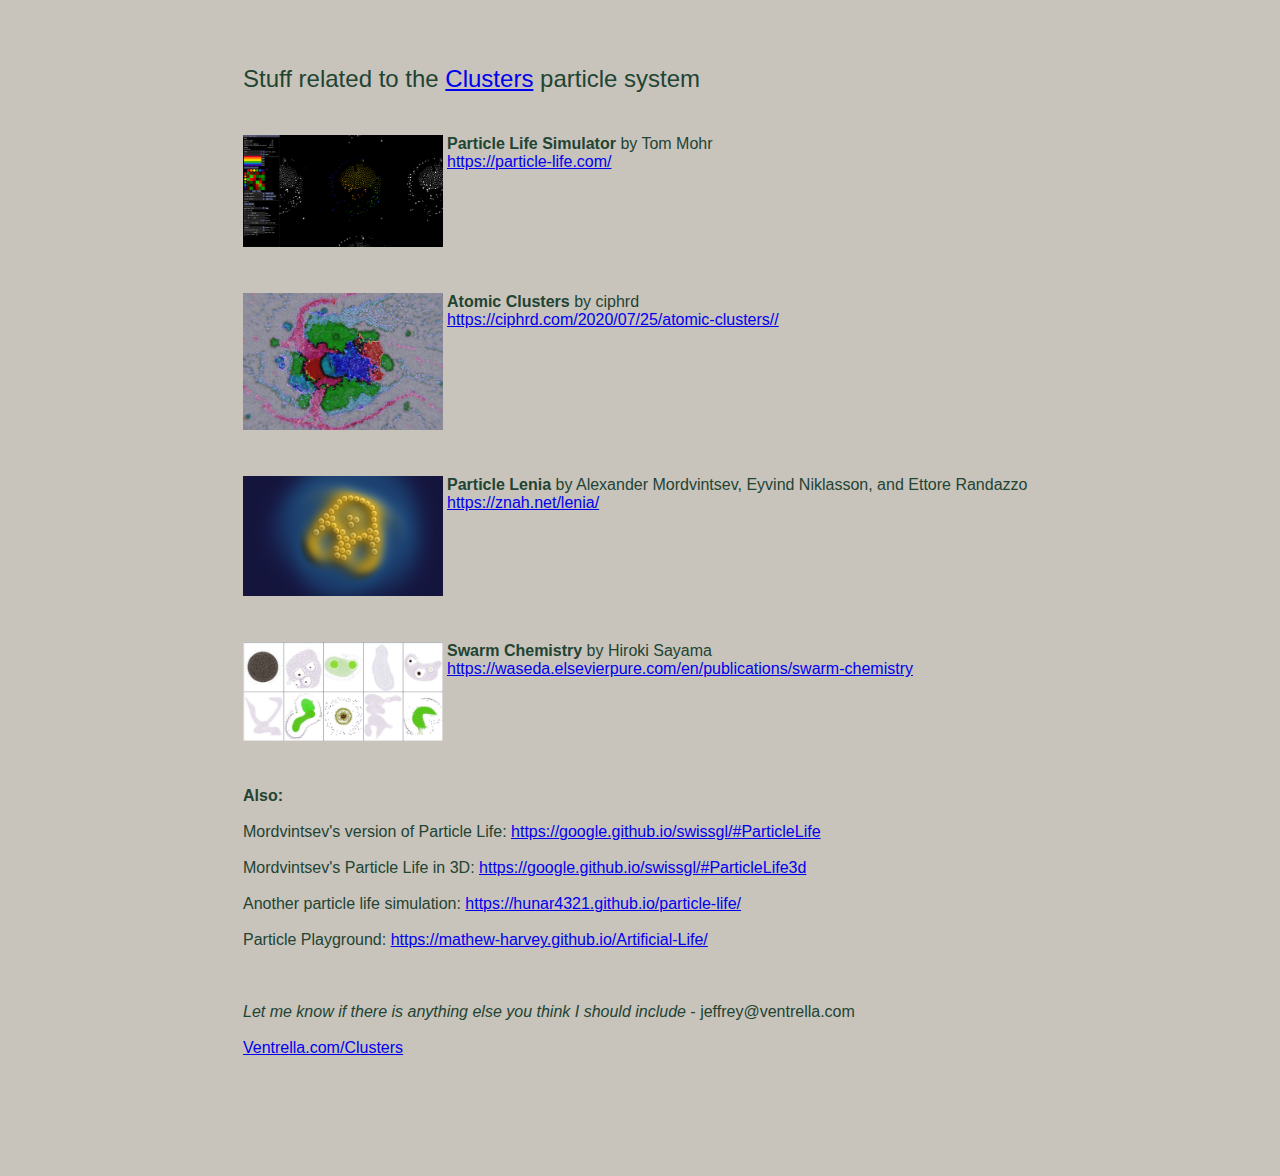
<file: links.html>
﻿<!DOCTYPE html>
<html>
	<head>
		<title>
			Stuff related to Clusters
		</title>
	</head>
	<body 
		style="background-color: rgb(200, 195, 187);" 
		
		<br>
		<br>
		<br>
		<br>
		<center>
		<table width = 800 >
			<tr>
				<td valign = top width = 90  >
					<font size = 5 face='Arial' color=#224433>
						Stuff related to the
						<a href="http://www.ventrella.com/Clusters" target="_blank" >Clusters</a>
						particle system
					</font>
				</td>				
			</tr>
		</table>
		<br>
		<br>
		<table width = 800 >
			<tr>
				<td valign = top width = 200 >
					<a href="https://particle-life.com/" target="_blank" ><img src = "images/p-life-demo.png" width = 200></img></a>	
				</td>				
				<td valign = top>
					<font size = 3 face='Arial' color=#224433>
						<b>Particle Life Simulator</b> by Tom Mohr
						<br>
						<a href="https://particle-life.com/" target="_blank" >https://particle-life.com/</a>
					</font>
				</td>				
			</tr>
		</table>    
		<br>
		<br>
		<table width = 800 >
			<tr>
				<td valign = top width = 200 >
					<a href="https://ciphrd.com/2020/07/25/atomic-clusters/" target="_blank" ><img src = "images/atomic.png" width = 200></img></a>	
				</td>				
				<td valign = top>
					<font size = 3 face='Arial' color=#224433>
						<b>Atomic Clusters</b> by ciphrd
						<br>
						<a href="https://ciphrd.com/2020/07/25/atomic-clusters/" target="_blank" >https://ciphrd.com/2020/07/25/atomic-clusters//</a>
					</font>
				</td>				
			</tr>
		</table>    
		<br>
		<br>
		<table width = 800 >
			<tr>
				<td valign = top width = 200 >
					<a href="https://znah.net/lenia/" target="_blank" ><img src = "images/Lenia.png" width = 200></img></a>	
				</td>				
				<td valign = top>
					<font size = 3 face='Arial' color=#224433>
						<b>Particle Lenia</b> by Alexander Mordvintsev, Eyvind Niklasson, and Ettore Randazzo

						<br>
						<a href="https://znah.net/lenia/" target="_blank" >https://znah.net/lenia/</a>
					</font>
				</td>				
			</tr>
		</table>    
		<br>
		<br>
		<table width = 800 >
			<tr>
				<td valign = top width = 200 >
					<a href="https://waseda.elsevierpure.com/en/publications/swarm-chemistry" target="_blank" ><img src = "images/swarm.png" width = 200></img></a>	
				</td>				
				<td valign = top>
					<font size = 3 face='Arial' color=#224433>
						<b>Swarm Chemistry</b> by Hiroki Sayama

						<br>
						<a href="https://waseda.elsevierpure.com/en/publications/swarm-chemistry" target="_blank">
						https://waseda.elsevierpure.com/en/publications/swarm-chemistry</a>
					</font>
				</td>				
			</tr>
		</table>    
		<br>
		<br>
		<table width = 800 >
			<tr>
				<td valign = top>
					<font size = 3 face='Arial' color=#224433>
						<b>Also:</b>
						<br>
						<br>
						Mordvintsev's version of Particle Life: <a href="https://google.github.io/swissgl/#ParticleLife" target="_blank">
						https://google.github.io/swissgl/#ParticleLife</a>		
						<br>
						<br>
						Mordvintsev's Particle Life in 3D: <a href="https://google.github.io/swissgl/#ParticleLife3d" target="_blank">
						https://google.github.io/swissgl/#ParticleLife3d</a>		
						<br>
						<br>
						Another particle life simulation: <a href="https://hunar4321.github.io/particle-life/" target="_blank">
						https://hunar4321.github.io/particle-life/</a>		
						<br>
						<br>
						Particle Playground: <a href="https://mathew-harvey.github.io/Artificial-Life/" target="_blank" >https://mathew-harvey.github.io/Artificial-Life/</a>
						<br>
						<br>
						<br>
						<br>
						<em>Let me know if there is anything else you think I should include</em> - jeffrey@ventrella.com
						<br>
						<br>
						<a href="https://ventrella.com/Clusters/" target="_blank" >Ventrella.com/Clusters</a>
					</font>
				</td>				
			</tr>
		</table>  
		<br>
		<br>
		<br>
		<br>
		<br>
		<br>
		</center>
	</body>
</html>
</file>
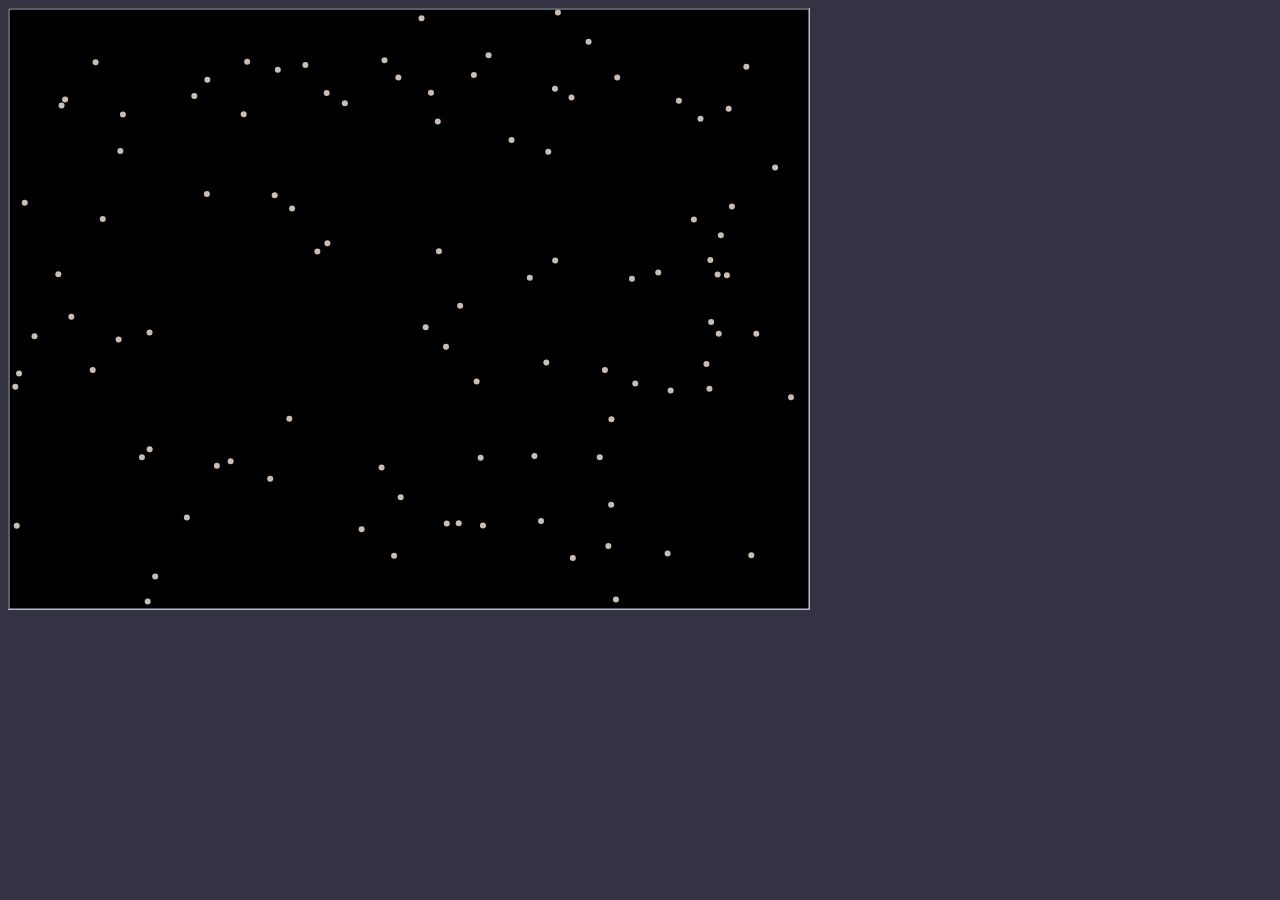
<file: p-system/index1.html>
<!DOCTYPE html>

<html>
	<head>
		<title>
			particles 
		</title>
		
        <meta charset="utf-8"/>
	</head>
	
	<body 
		bgcolor = "#333344" 
		onload  = "particles = new Particles();  particles.initialize(); particles.setSpringDemo( false );"
	>
		<canvas 
			id 		= "canvas" 
			class   = "layer"
			width	= "1400" 
			height  = "750"
		></canvas>

		<script type = "text/javascript" src = "Vector2D.js" ></script>
		<script type = "text/javascript" src = "Particles.js" ></script>
	</body>

</html>
</file>
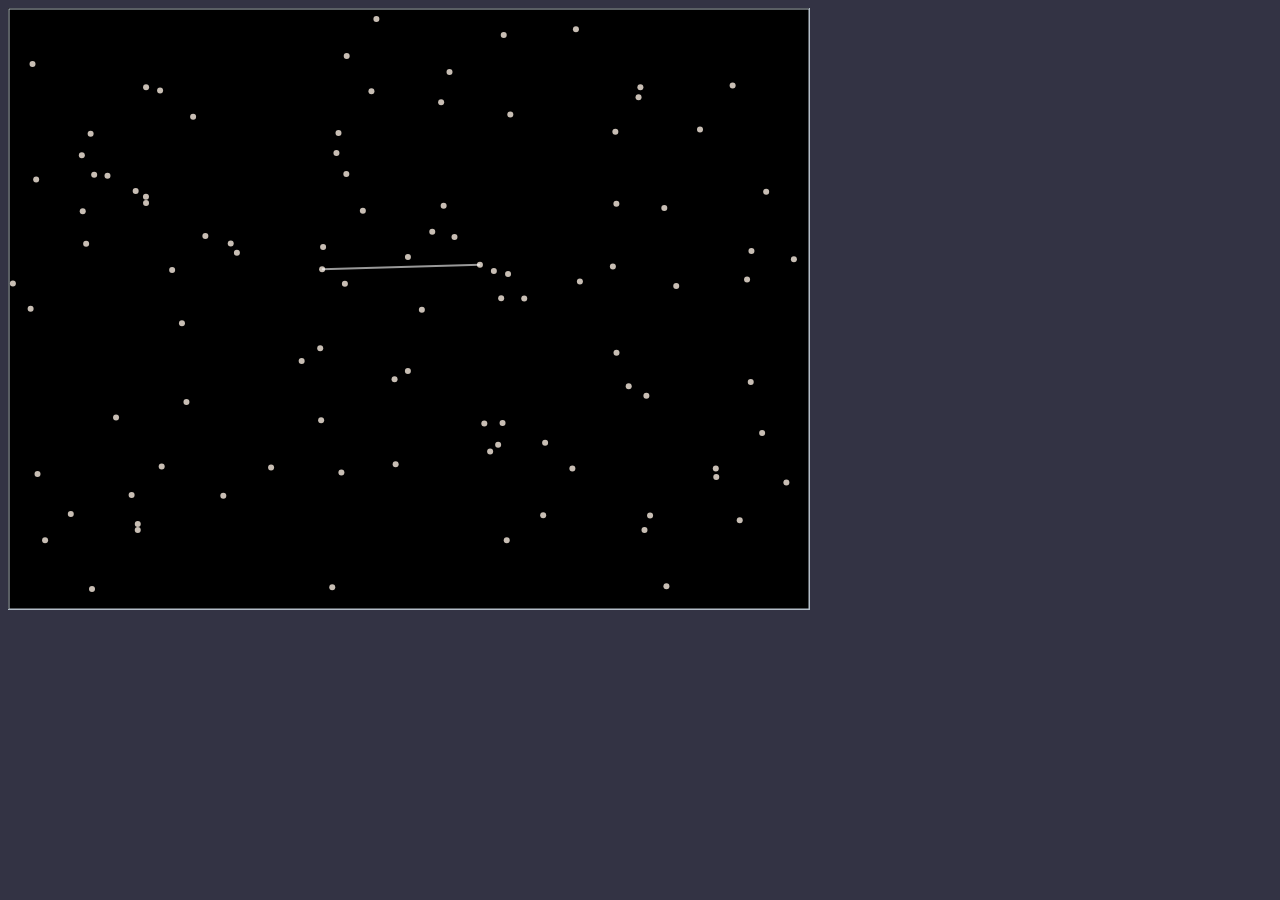
<file: p-system/index2.html>
<!DOCTYPE html>

<html>
	<head>
		<title>
			particles 
		</title>
		
        <meta charset="utf-8"/>
	</head>
	
	<body 
		bgcolor = "#333344" 
		onload  = "particles = new Particles();  particles.initialize(); particles.setSpringDemo( true );"
	>
		<canvas 
			id 		= "canvas" 
			class   = "layer"
			width	= "1400" 
			height  = "750"
		></canvas>

		<script type = "text/javascript" src = "Vector2D.js" ></script>
		<script type = "text/javascript" src = "Particles.js" ></script>
	</body>

</html>
</file>
